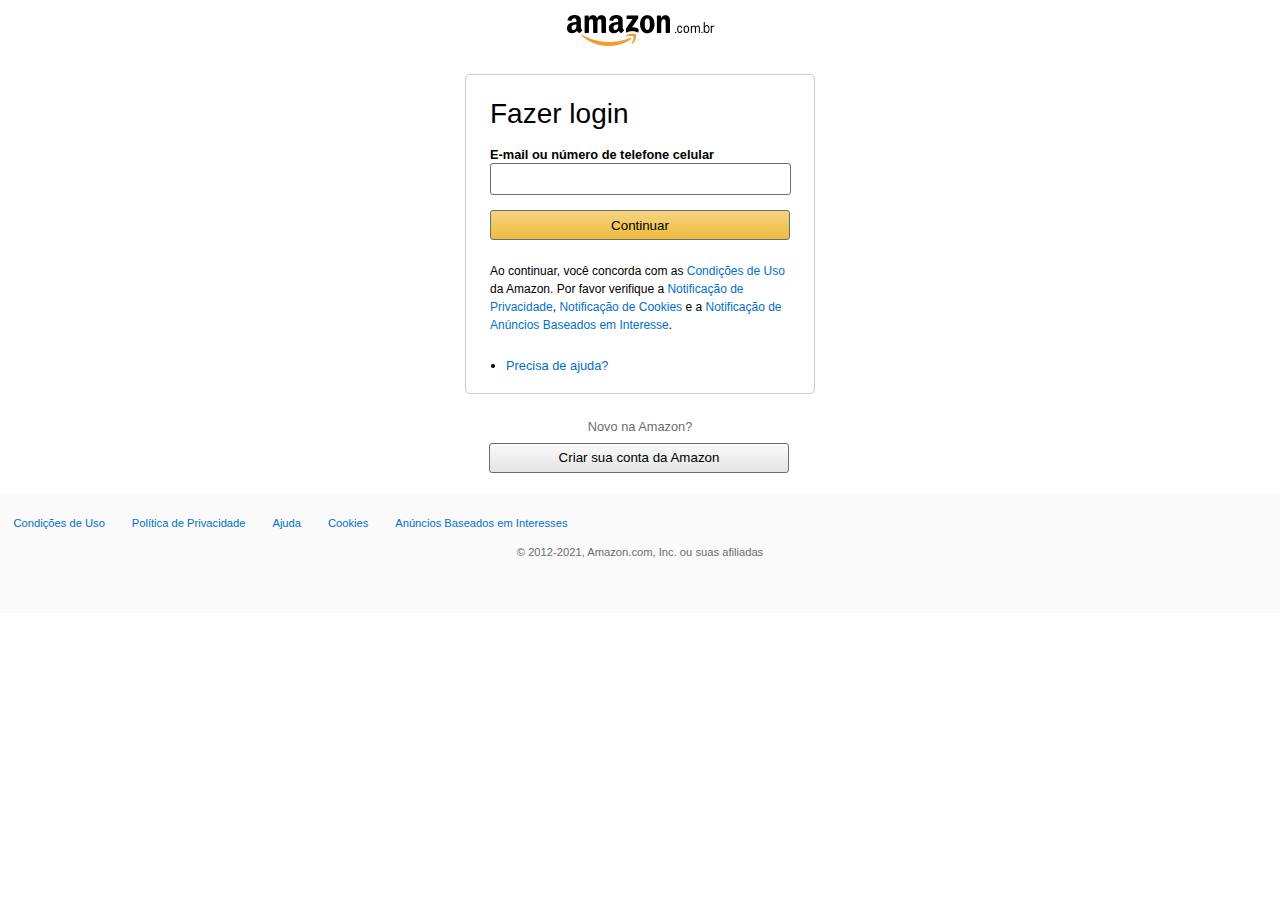
<file: index.html>
<!DOCTYPE html>
<html lang="pt-br">
<head>
    <meta charset="UTF-8">
    <meta http-equiv="X-UA-Compatible" content="IE=edge">
    <meta name="viewport" content="width=device-width, initial-scale=1.0">
    <title>Acessar Amazon</title>
    <link rel="stylesheet" href="style.css">
    <link rel="shortcut icon" href="imagens/favicon.ico" type="image/x-icon">
</head>
<body>
    <div id="container"> 
        <a href="index.html"><img src="imagens/logo.png" alt="amazon.com.br" id="logo"></a>
        <form action="">
            <fieldset>
                <div>
                    <h1 class="login">Fazer login</h1>
                </div>
                <div>
                    <label>E-mail ou número de telefone celular</label>
                    <input type="text" name="email" id="email">
                </div>
                <div>
                    <input type="submit" value="Continuar">
                </div>
                <div>
                    <p class="termos">Ao continuar, você concorda com as <a href="#">Condições de Uso</a> da Amazon. Por favor verifique a <a href="#">Notificação de Privacidade</a>, <a href="#">Notificação de Cookies</a> e a <a href="#">Notificação de Anúncios Baseados em Interesse</a>.</p>
                </div>
                <div>
                    <ul class="ajuda">
                        <li><a href="#">Precisa de ajuda?</a></li>
                    </ul>
                </div>
            </fieldset>
        </form> <!-- FIM DO FORMULARIO-->
        <div>
            <p id="novo">Novo na Amazon?</p>
            <form>
                <a href="cadastro.html"><input type="button" value="Criar sua conta da Amazon" class="novo"></a>
            </form>
        </div>
    </div>
    <div id="rodape">
        <nav id="nav-rodape">
            <ul>
                <li><a href="#">Condições de Uso</a></li>
                <li><a href="#">Política de Privacidade</a></li>
                <li><a href="#">Ajuda</a></li>
                <li><a href="#">Cookies</a></li>
                <li><a href="#">Anúncios Baseados em Interesses</a></li>
            </ul>
        </nav>
        <p id="p-rodape">© 2012-2021, Amazon.com, Inc. ou suas afiliadas</p>
    </div>
</body>
</html>
</file>
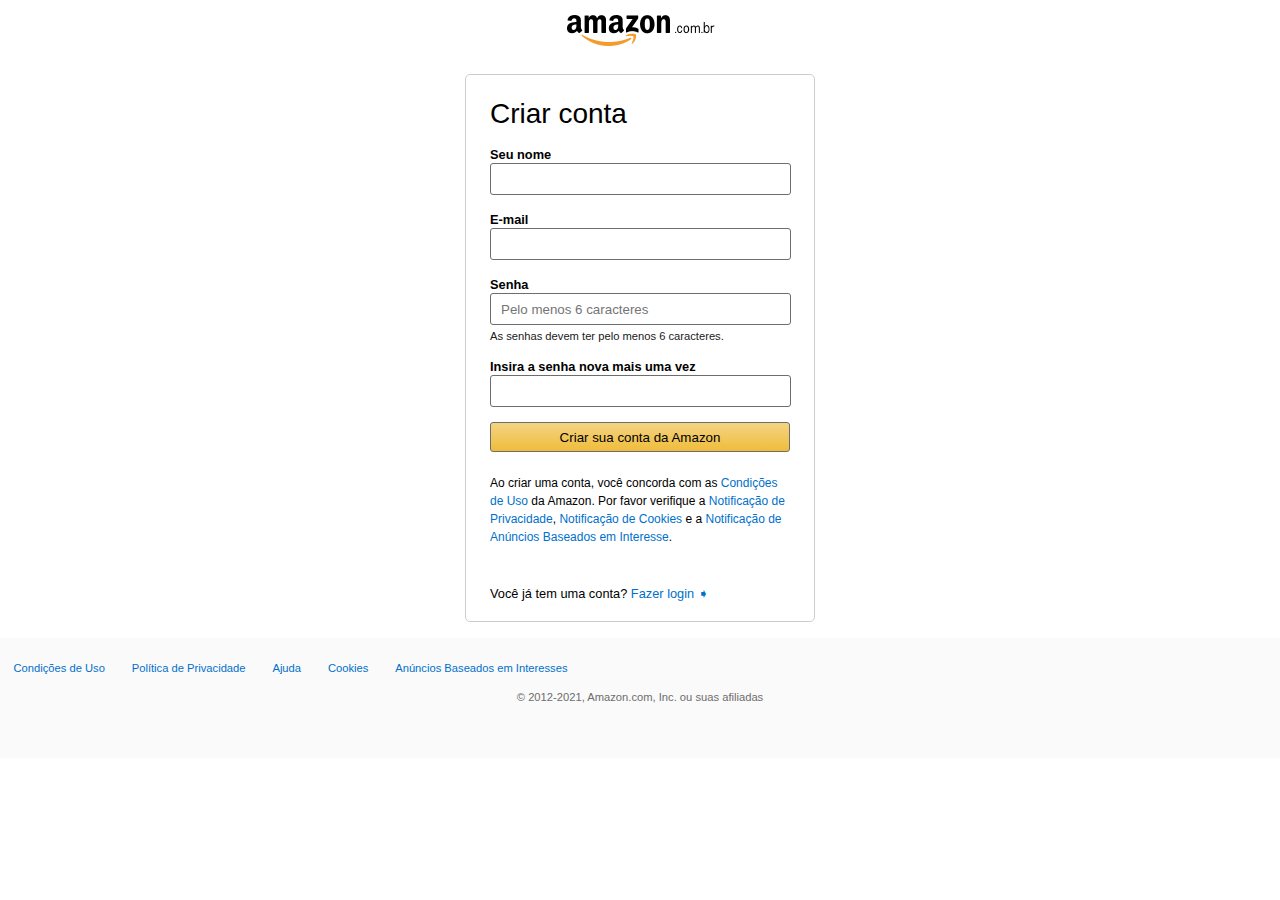
<file: cadastro.html>
<!DOCTYPE html>
<html lang="pt-br">
<head>
    <meta charset="UTF-8">
    <meta http-equiv="X-UA-Compatible" content="IE=edge">
    <meta name="viewport" content="width=device-width, initial-scale=1.0">
    <title>Registro na Amazon</title>
    <link rel="stylesheet" href="style.css">
    <link rel="shortcut icon" href="imagens/favicon.ico" type="image/x-icon">
</head>
<body>
    <div id="container"> 
        <a href="index.html"><img src="imagens/logo.png" alt="amazon.com.br" id="logo"></a>
        <form action="">
            <fieldset>
                <div>
                    <h1 class="login">Criar conta</h1>
                </div>
                <div>
                    <label>Seu nome</label>
                    <input type="text" name="nome" id="nome">
                </div>
                <div>
                    <label>E-mail</label>
                    <input type="text" name="email" id="email">
                </div>
                <div>
                    <label>Senha</label>
                    <input type="password" name="senha" id="senha" placeholder="Pelo menos 6 caracteres">
                    <p id="senha-6">As senhas devem ter pelo menos 6 caracteres.</p>
                </div>
                <div>
                    <label>Insira a senha nova mais uma vez</label>
                    <input type="password" name="senha2" id="senha2">
                </div>
                <div>
                    <input type="submit" value="Criar sua conta da Amazon">
                </div>
                <div>
                    <p class="termos">Ao criar uma conta, você concorda com as <a href="#">Condições de Uso</a> da Amazon. Por favor verifique a <a href="#">Notificação de Privacidade</a>, <a href="#">Notificação de Cookies</a> e a <a href="#">Notificação de Anúncios Baseados em Interesse</a>.</p>
                </div>
                <div id="fazer-login">
                    <p>Você já tem uma conta? <a href="index.html">Fazer login &#10151;</a></p>
                </div>
            </fieldset>
        </form> <!-- FIM DO FORMULARIO-->
    </div>
    <div id="rodape">
        <nav id="nav-rodape">
            <ul>
                <li><a href="#">Condições de Uso</a></li>
                <li><a href="#">Política de Privacidade</a></li>
                <li><a href="#">Ajuda</a></li>
                <li><a href="#">Cookies</a></li>
                <li><a href="#">Anúncios Baseados em Interesses</a></li>
            </ul>
        </nav>
        <p id="p-rodape">© 2012-2021, Amazon.com, Inc. ou suas afiliadas</p>
    </div>
</body>
</html>
</file>
<file: style.css>
@charset "utf-8";

/* FORMATACOES GERAIS */

* {
    margin: 0px;
    padding: 0px;
    font-family: Arial, Helvetica, sans-serif;
}

a {
    text-decoration: none;
    color: #0070cc;
}

a:hover {
    text-decoration: underline;
    color: rgb(216, 113, 17);
}

/* CABECALHO */

#container {
    width: 350px;
    margin: 0px auto;
}

#logo {
    text-align: center;
    margin: 12px 0px 0px 97px;
}

/* FORMULARIO */

fieldset {
    width: 200px;
    padding: 30px 23px 20px 24px;
    border: 1px solid #ccc;
    border-radius: 5px;
    background: #fff;
    margin: 1em 0em;
}

input {
    width: 300px;
    height: 30px;
    border: 1px solid rgb(109, 109, 109);
    border-radius: 3px;
    margin-bottom: 10px;
}

input[type="text"], input[type="password"]{
    width: 289px;
    padding-left: 10px;
}

input:focus {
    box-shadow: rgb(255, 133, 19) 0 0 7px;
    border: 1px solid rgb(255, 133, 19);
    outline: 0;
} 

input[type="submit"] {
    cursor: pointer;
    background-color: #EFBC3B;
    background: linear-gradient(to bottom, #F4D483, #EFBC3B);
    border: 1px solid rgb(109, 109, 109);
}

.login {
    font-size: 28px;
    font-weight: normal;
    margin-top: -7px;
    margin-bottom: 15px;
}

label {
    font-size: 0.8em;
    font-weight: bold;
}

.termos {
    font-size: 9pt;
    line-height: 1.5em;
    margin-bottom: 2em;
    margin-top: 1em;
}

.ajuda {
    font-size: 0.8em;
    padding-left: 16px;
}

#email, #senha2, #nome {
    margin-bottom: 15px;
}

#senha {
    margin-bottom: 5px;
}

p#senha-6 {
    margin-bottom: 15px;
    font-size: 0.7em;
    color: rgb(32, 32, 32);
}

/* CONTA NOVA */

#novo {
    font-size: 0.8em;
    color: rgb(109, 109, 109);
    text-align: center;
    padding: 0.7em 0em;
}

input.novo {
    margin: 0px 0px 20px 24px;
    background-color: #e4e4e4;
    background: linear-gradient(to bottom, #fafafa, #e4e4e4);
}

#fazer-login p {
    margin-top: 40px;
    font-size: 0.8em;
}

/* RODAPE */

#rodape {
    height: 120px;
    background: rgb(250, 250, 250);
}


nav #nav-rodape {
    display: flex;
    justify-content: center;
    margin: 0px auto;
}

#nav-rodape ul {
    margin: 20px 0px 15px 0px;
    padding: 0;
    list-style: none;
    text-align: center;
    float: left;
}

#nav-rodape ul li {
    float: left;
    position: relative;
}

#nav-rodape ul a {
    margin: 0 auto;
    font-size: 0.7em;
    display: inline;
    padding: 0.3em 1.2em;
}

#p-rodape {
    text-align: center;
    font-size: 0.7em;
    color: rgb(109, 109, 109);
    clear: both;
}
</file>
